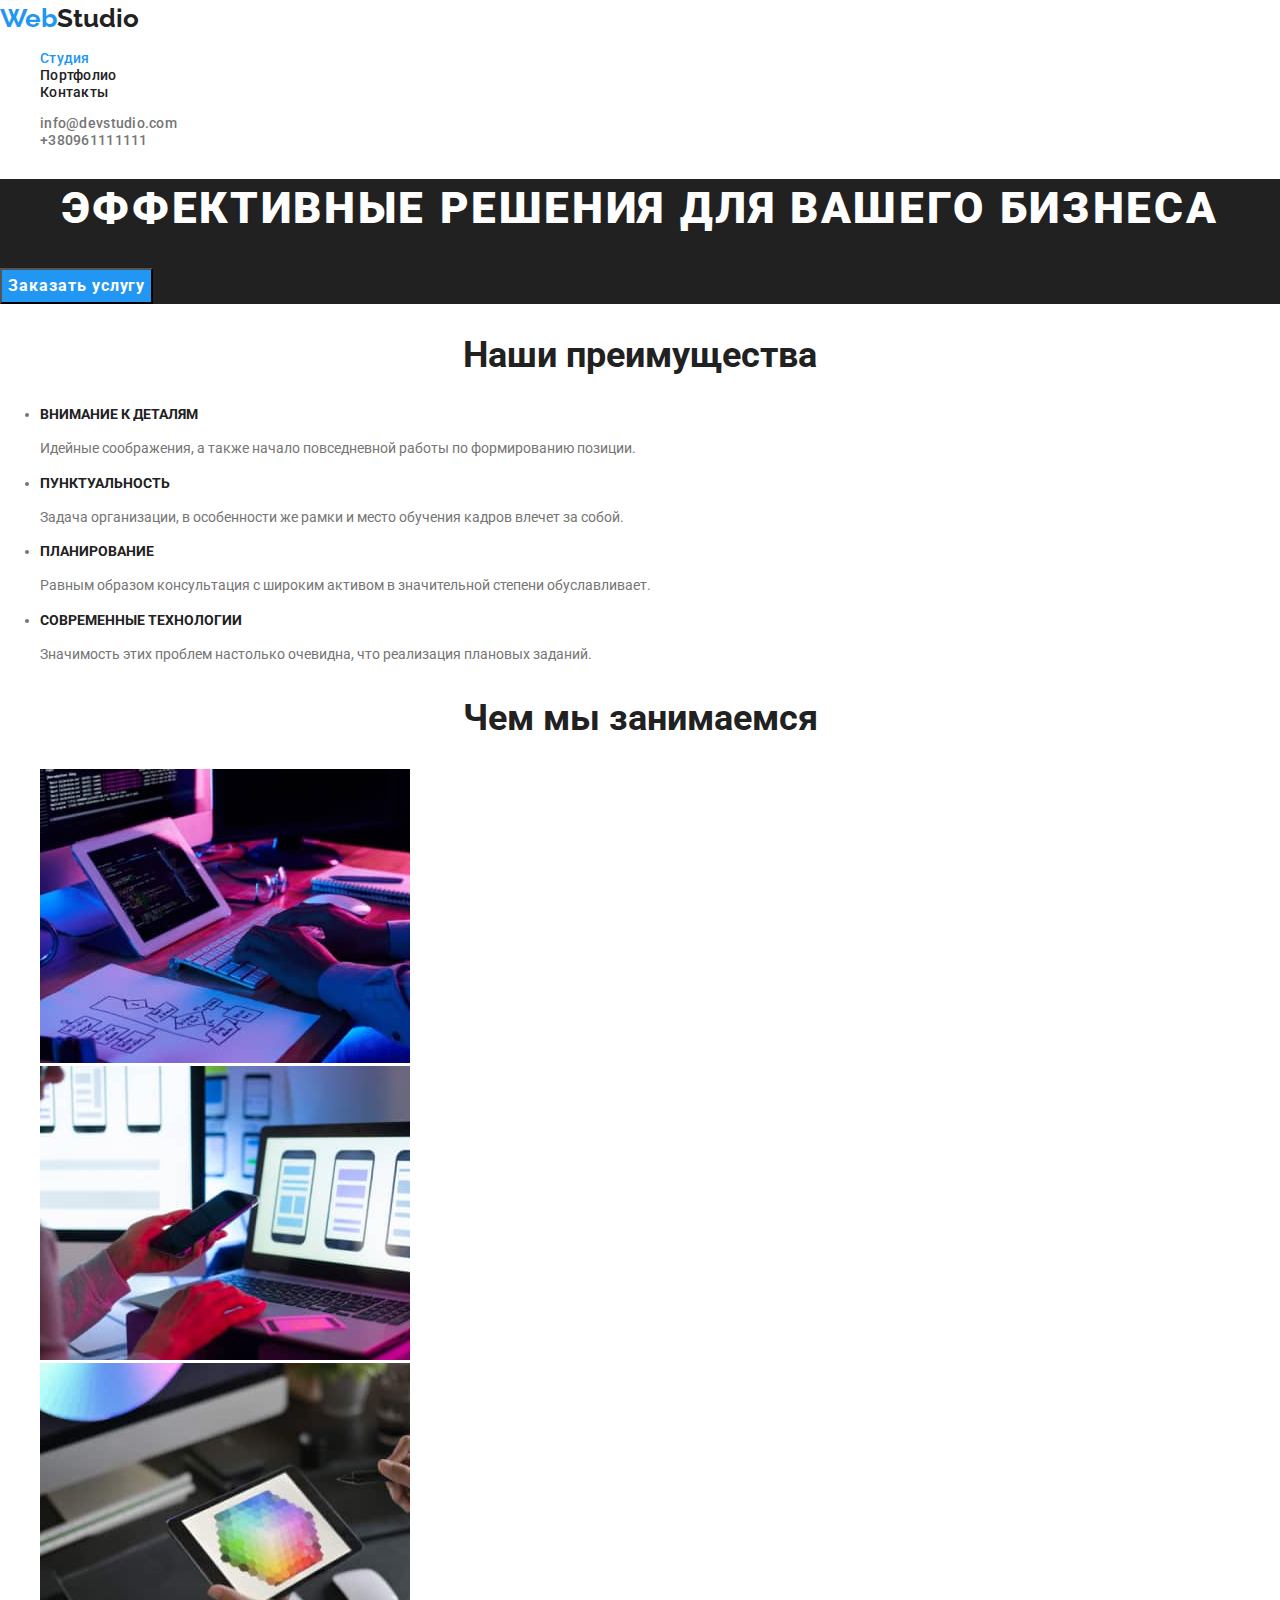
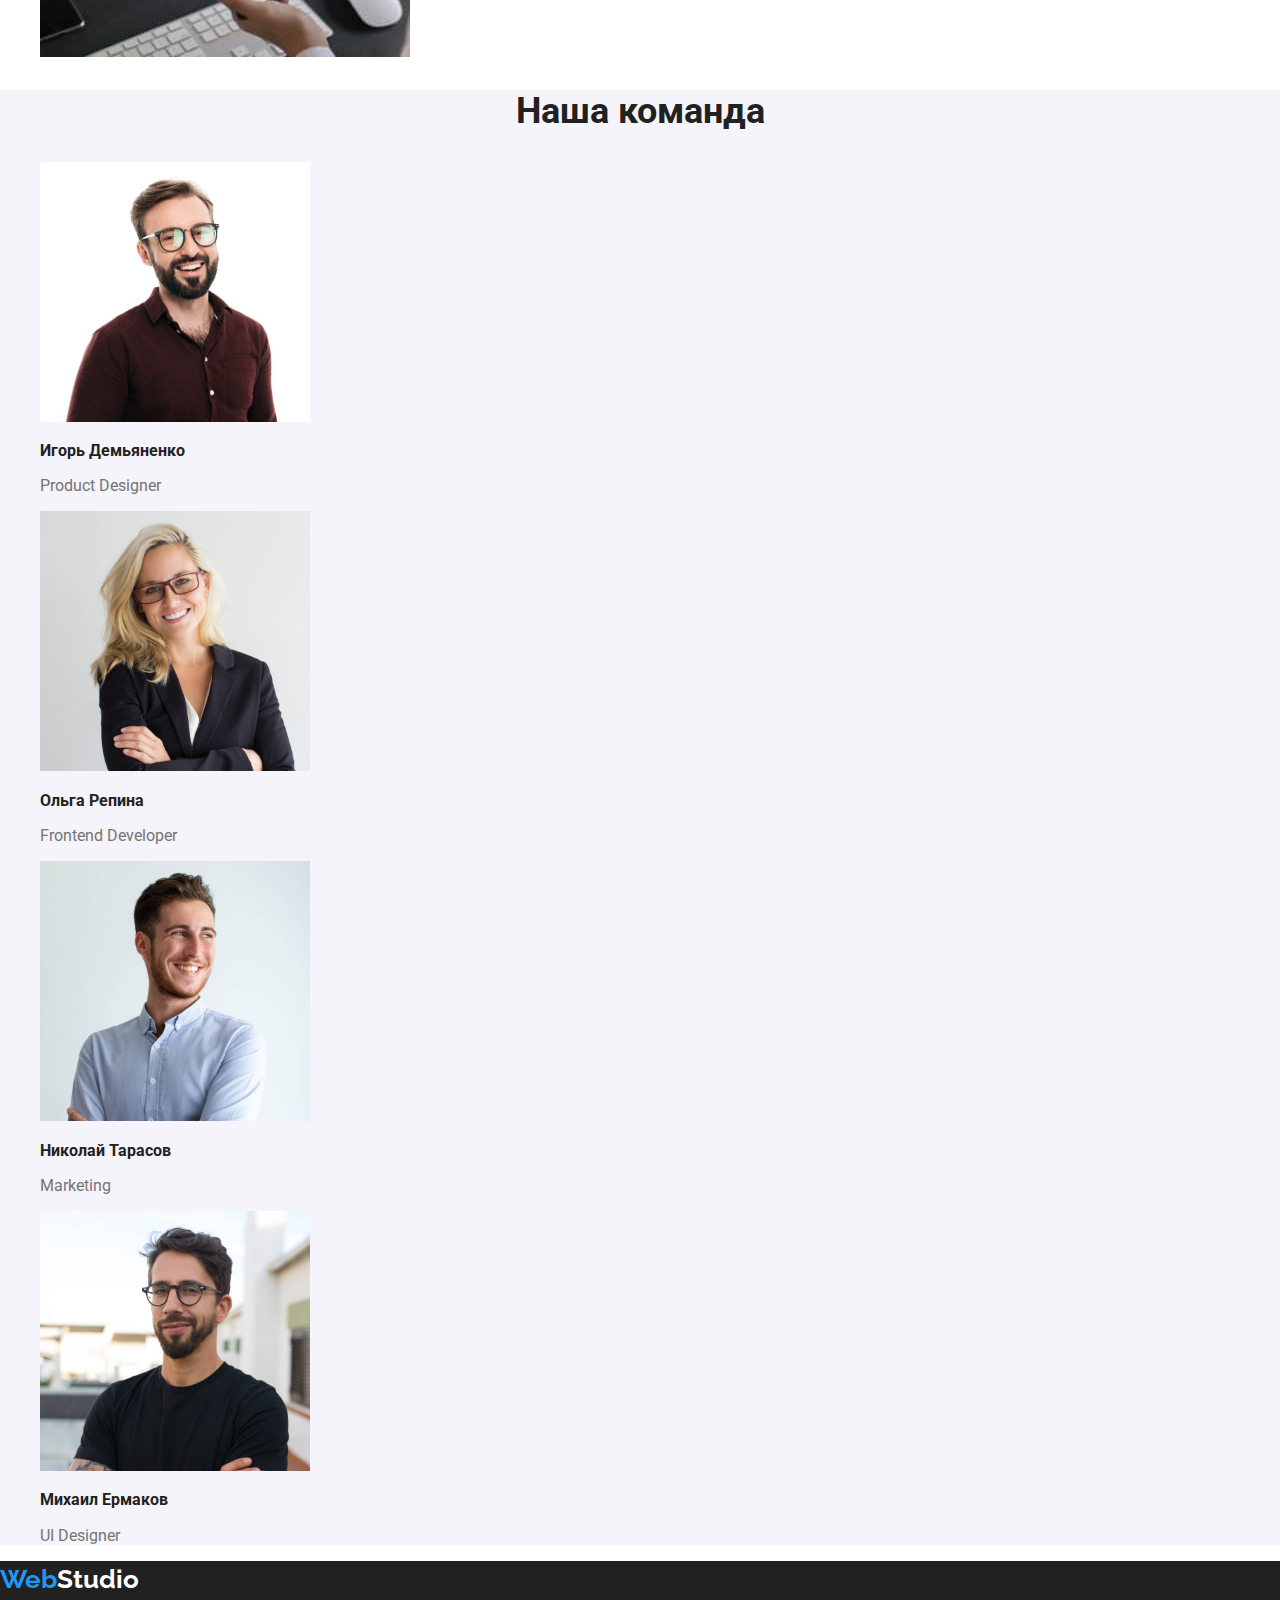
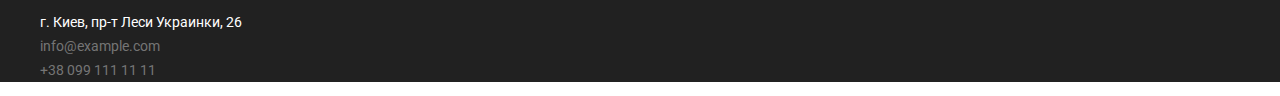
<file: index.html>
<!DOCTYPE html>
<html lang="ru">
<head>
    <meta charset="UTF-8">
    <meta http-equiv="X-UA-Compatible" content="IE=edge">
    <meta name="viewport" content="width=device-width, initial-scale=1.0">
    <title>Homework2</title>
    <link rel="preconnect" href="https://fonts.googleapis.com">
    <link rel="preconnect" href="https://fonts.gstatic.com" crossorigin>
    <link href="https://fonts.googleapis.com/css2?family=Raleway:wght@700&family=Roboto:wght@400;500;700;900&display=swap"
    rel="stylesheet">

    <link rel="stylesheet" href="./css/styles.css">
</head>
<body>
    <!--Шапка сайта-->
    <header>
        <nav>
            <a class="logo" href="./index.html">
                <span class="logo-accent">Web</span>Studio
            </a>
            <ul class="site-nav list">
                <li><a href="" class="link current">Студия</a></li>
                <li><a href="portfolio.html" class="link">Портфолио</a></li>
                <li><a href="" class="link">Контакты</a></li>
            </ul>
        </nav>
            <ul class="head-contacts list">
                <li><a href="" class="link">info@devstudio.com</a></li>
                <li><a href="" class="link">+380961111111</a></li>
            </ul>
    </header>
    <!--Уникальный контент страницы-->
    <main>
            <!--Герой-->
            <section class="hero">
                <h1 class="hero-title"> ЭФФЕКТИВНЫЕ РЕШЕНИЯ ДЛЯ ВАШЕГО БИЗНЕСА</h1>
                <button type="button" class="hero-button">Заказать услугу</button>
            </section>
            <!--Преимущества-->
            <section class="section">
                <h2 class="section-title">Наши преимущества</h2>
                <ul class="feature-list">
                    <li>
                        <h3 class="title"> ВНИМАНИЕ К ДЕТАЛЯМ</h3>
                        <p class="text">Идейные соображения, а также начало повседневной работы по формированию позиции.</p>
                    </li>
                    <li>
                        <h3 class="title">ПУНКТУАЛЬНОСТЬ</h3>
                        <p class="text"> Задача организации, в особенности же рамки и место обучения кадров влечет за собой.</p>
                    </li>
                    <li>
                        <h3 class="title">ПЛАНИРОВАНИЕ</h3>
                        <p class="text"> Равным образом консультация с широким активом в значительной степени обуславливает.</p>
                    </li>
                    <li>
                        <h3 class="title">СОВРЕМЕННЫЕ ТЕХНОЛОГИИ</h3>
                        <p class="text">Значимость этих проблем настолько очевидна, что реализация плановых заданий.</p>
                    </li>
                </ul>
            </section>
            <!--Чем мы занимаемся-->
            <section class="section">
                <h2 class="section-title">Чем мы занимаемся</h2>
                <ul class="list">
                    <li>
                        <img src="./images/whatwedo1.jpg" alt="Десктопные приложения" width="370">
                    </li>
                    <li>
                        <img src="./images/whatwedo2.jpg" alt="Мобильные приложения" width="370">
                    </li>
                    <li>
                        <img src="./images/whatwedo3.jpg" alt="Дизайнерские решения" width="370">
                    </li>
                </ul>
            </section>
            <!--Команда-->
            <section class="section team">
                <h2 class="section-title"> Наша команда</h2>
                <ul class="team-list list">
                    <li>
                        <img src="./images/person1.jpg" alt="Игорь Демьяненко" width="270">
                        <h3 class="title">Игорь Демьяненко</h3>
                        <p class="text" lang="en">Product Designer</p>
                    </li>
                    <li>
                        <img src="./images/person2.jpg" alt="Ольга Репина" width="270">
                        <h3 class="title">Ольга Репина</h3>
                        <p class="text" lang="en">Frontend Developer</p>
                    </li>
                    <li>
                        <img src="./images/person3.jpg" alt="Николай Тарасов" width="270">
                        <h3 class="title">Николай Тарасов</h3>
                        <p class="text" lang="en">Marketing </p>
                    </li>
                    <li>
                        <img src="./images/person4.jpg" alt="Михаил Ермаков" width="270">
                        <h3 class="title">Михаил Ермаков</h3>
                        <p class="text" lang="en">UI Designer</p>
                    </li>
                </ul>
            </section>
    </main>
    <!--Футер-->
    <footer class="footer">
        <a class="logo" href="./index.html">
            <span class="logo-accent">Web</span>Studio
        </a>
        <address>
            <ul class="list">
                <li><a class="address link" href="">г. Киев, пр-т Леси Украинки, 26 </a></li>
                <li><a class="contacts link" href="mailto:info@example.com">info@example.com</a></li>
                <li><a class="contacts link" href="tel:+380991111111">+38 099 111 11 11</a></li>
            </ul>
        </address>
    
    </footer>
</body>
</html>
</file>
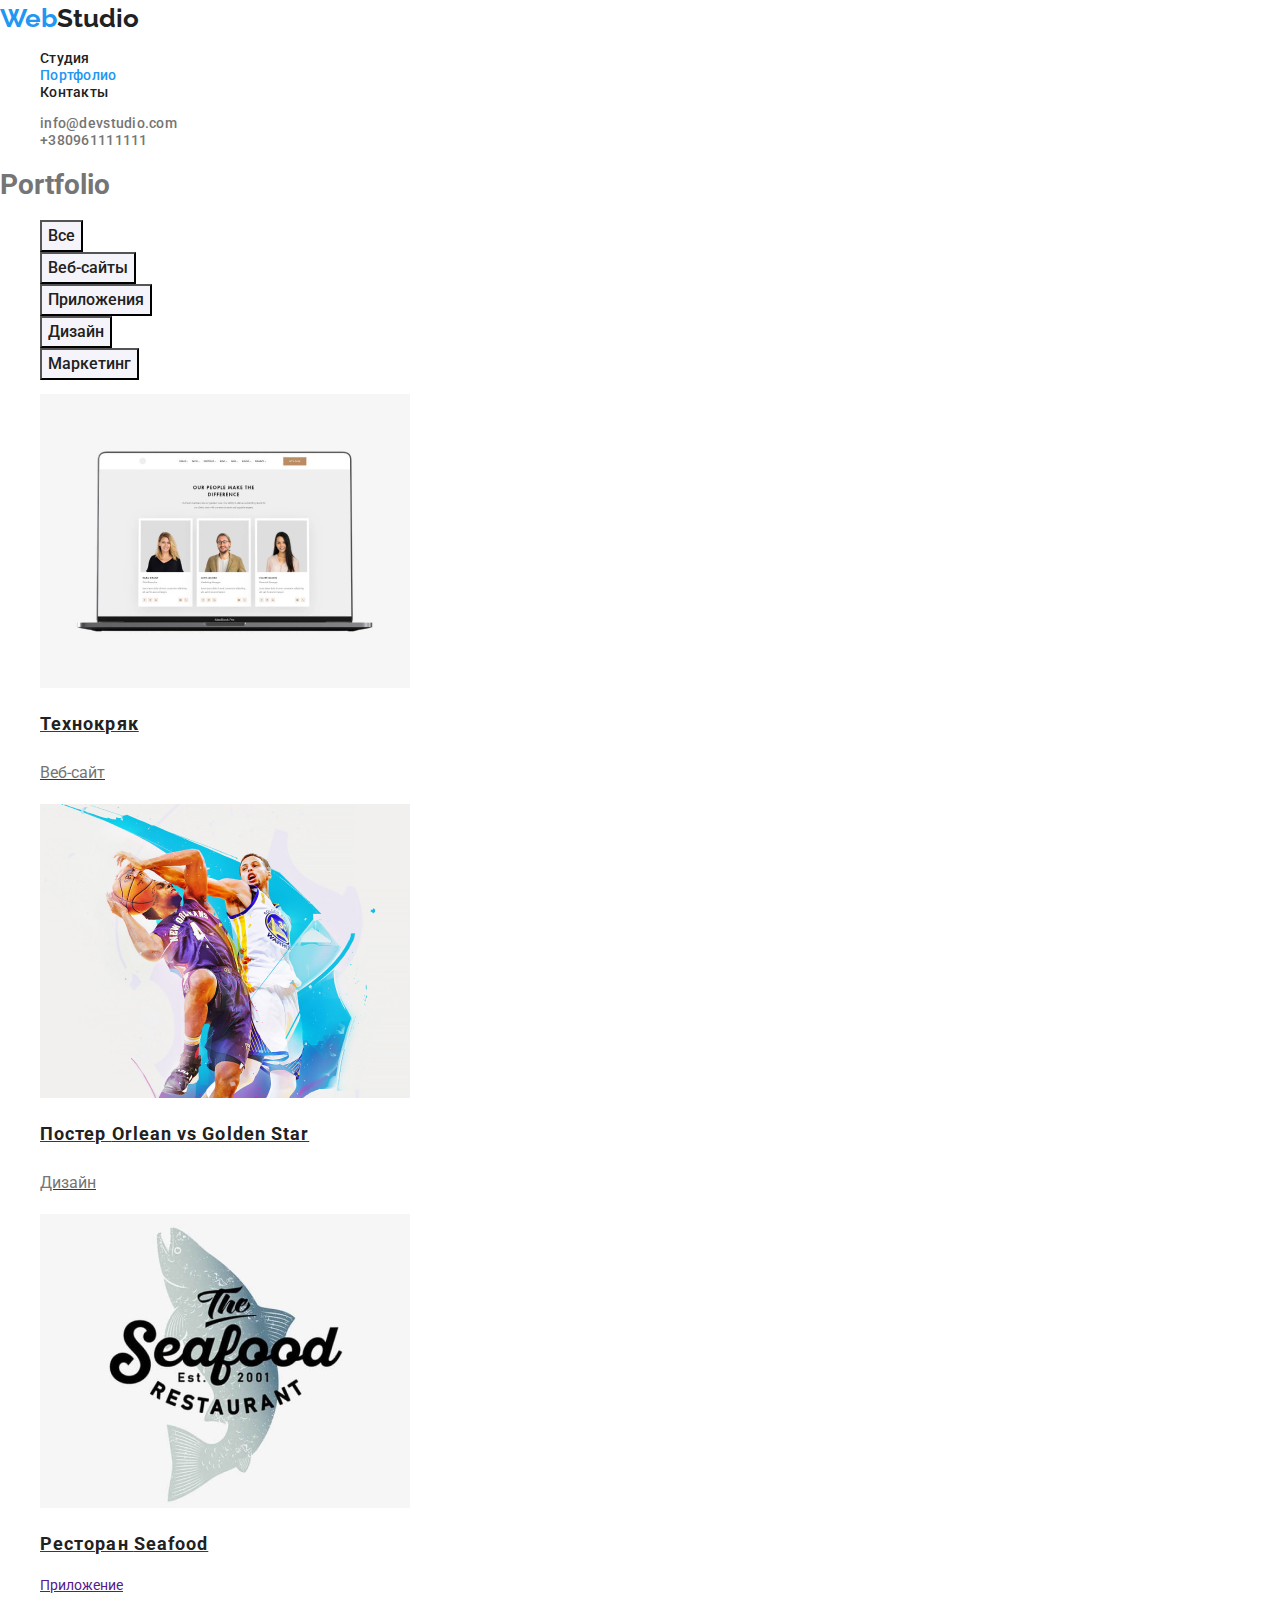
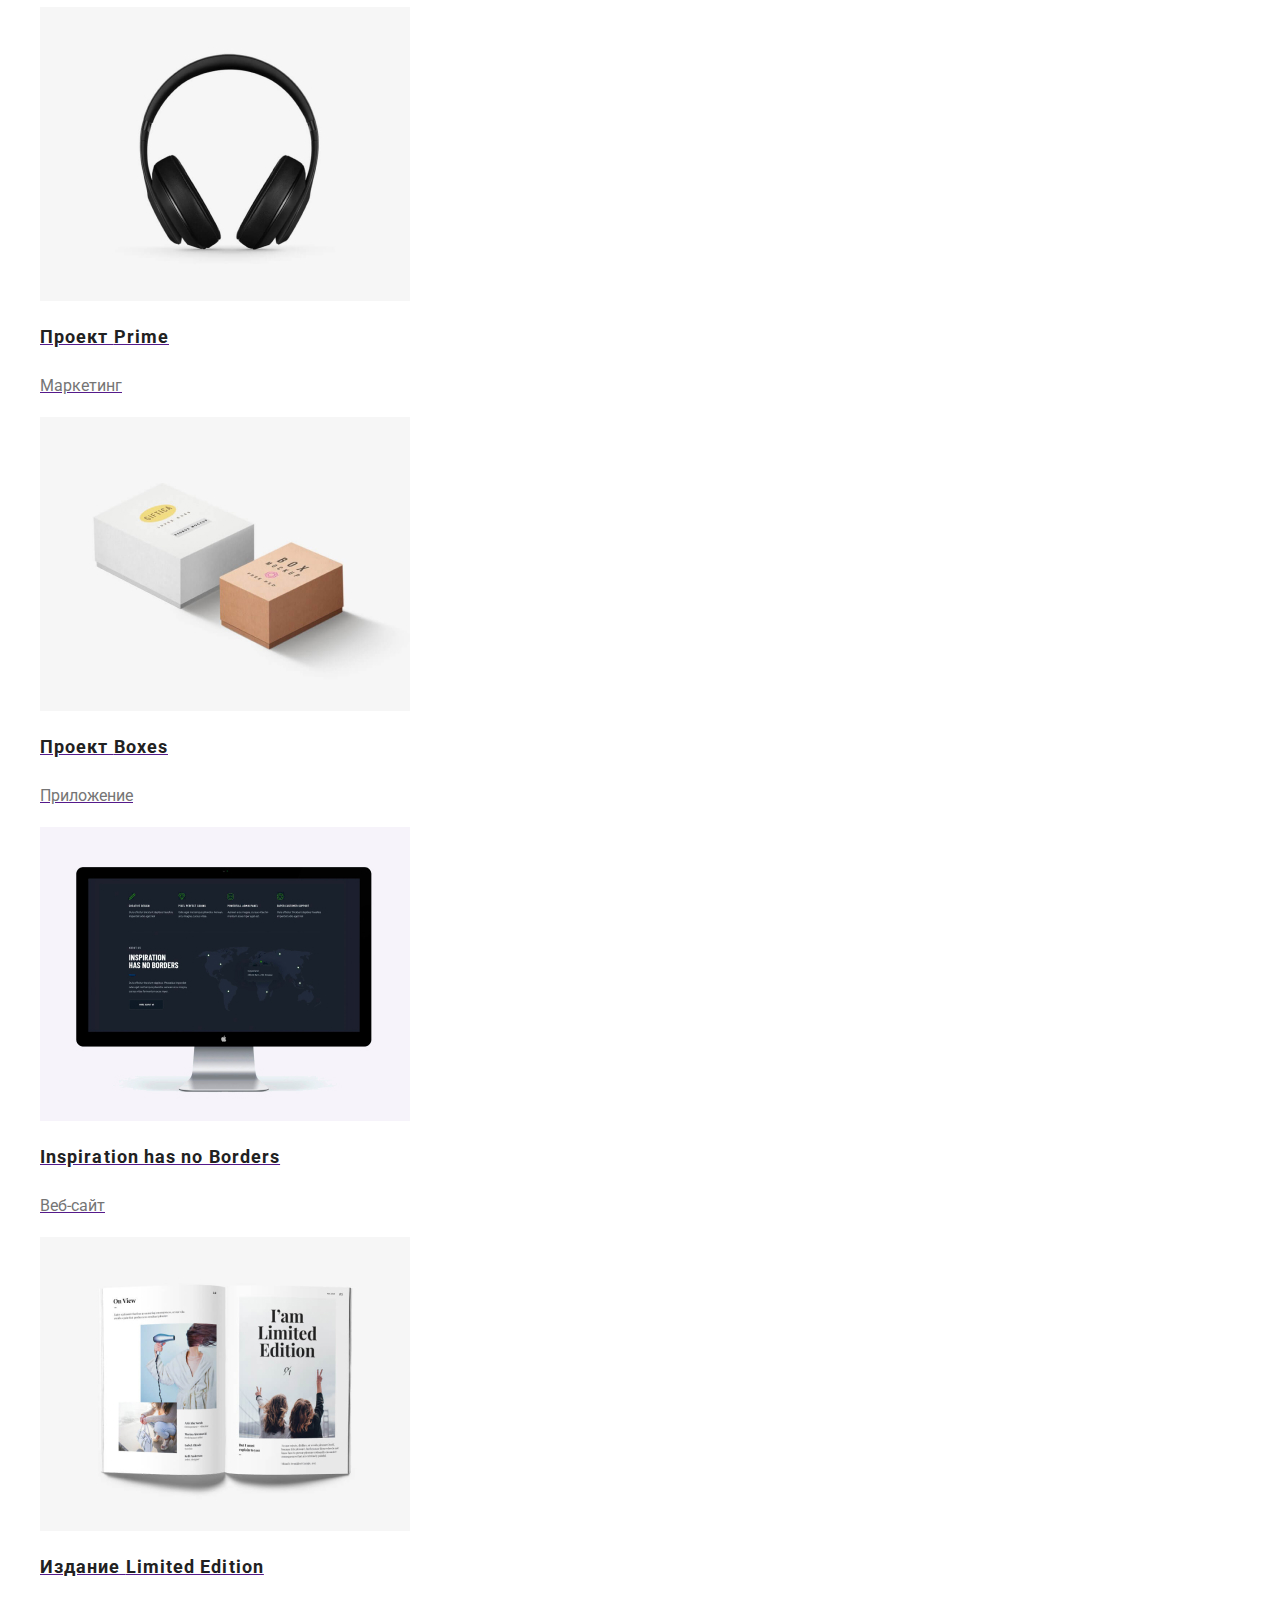
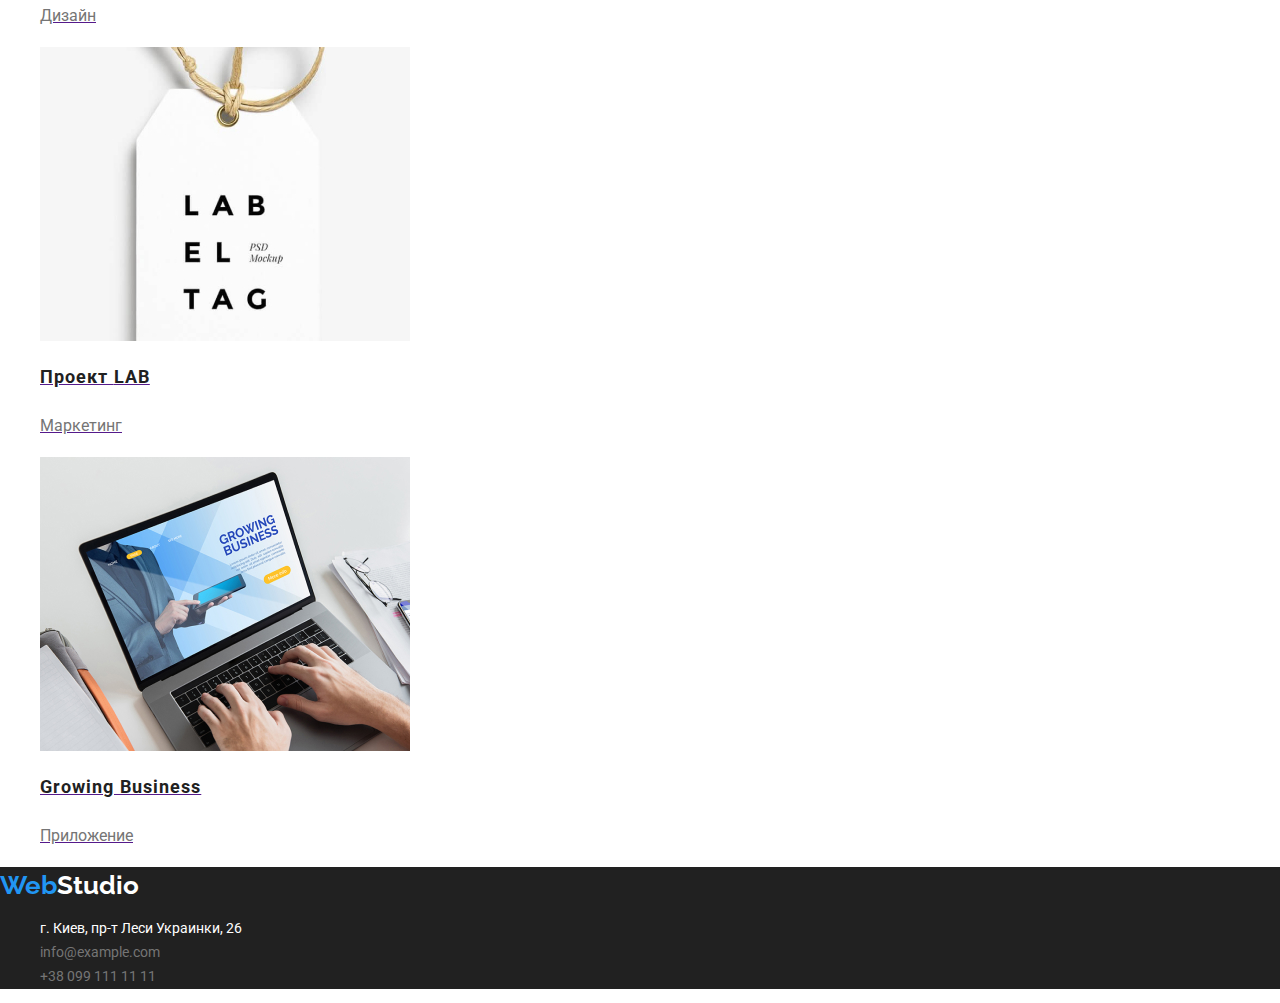
<file: portfolio.html>
<!DOCTYPE html>
<html lang="ru">
<head>
    <meta charset="UTF-8">
    <meta http-equiv="X-UA-Compatible" content="IE=edge">
    <meta name="viewport" content="width=device-width, initial-scale=1.0">
    <title>Homework2</title>
    <link rel="preconnect" href="https://fonts.googleapis.com">
    <link rel="preconnect" href="https://fonts.gstatic.com" crossorigin>
    <link
        href="https://fonts.googleapis.com/css2?family=Raleway:wght@700&family=Roboto:wght@400;500;700;900&display=swap"
        rel="stylesheet">

    <link rel="stylesheet" href="./css/styles.css">
</head>
<body>
    <header>
        <nav>
            <a class="logo" href="./index.html">
                <span class="logo-accent">Web</span>Studio
            </a>
            <ul class="site-nav list">
                <li><a href="index.html" class="link">Студия</a></li>
                <li><a href="" class="link current">Портфолио</a></li>
                <li><a href="" class="link">Контакты</a></li>
            </ul>
        </nav>
        <ul class="head-contacts list">
            <li><a href="" class="link">info@devstudio.com</a></li>
            <li><a href="" class="link">+380961111111</a></li>
        </ul>
    </header>
    <main>
      <section>
            <h1>Portfolio</h1>
            <ul class="list">
                <li><button type="button" class="button">Все</button></li>
                <li><button type="button" class="button">Веб-сайты</button></li>
                <li><button type="button" class="button">Приложения</button></li>
                <li><button type="button" class="button">Дизайн</button></li>
                <li><button type="button" class="button">Маркетинг</button></li>
            </ul>
            <ul class="list">
                <li>
                    <a href="">
                        <img width="370" height="294" src="./images/portfolio1.jpg" alt="Дисплей ПК с открытой страницей сайта">
                        <h2 class="cases-title">Технокряк</h2>
                        <p class="cases-text"> Веб-сайт</p>
                    </a>
                </li>
                <li>
                    <a href="">
                        <img width="370" height="294" src="./images/portfolio2.jpg" alt="Два баскетболиста">
                        <h2 class="cases-title">Постер <span lang="en"> Orlean vs Golden Star</span></h2>
                        <p class="cases-text"> Дизайн</p>
                    </a>
                </li>
                <li>
                    <a href="">
                        <img width="370" height="294" src="./images/portfolio3.jpg" alt="Логотип ресторана Seafood">
                        <h2 class="cases-title">Ресторан <span lang="en">Seafood</span></h2>
                        <p class="cases-test">Приложение</p>
                    </a>
                </li>
                <li>
                    <a href="">
                        <img width="370" height="294" src="./images/portfolio4.jpg" alt="Наушники">
                        <h2 class="cases-title">Проект <span lang="en">Prime</span></h2>
                        <p class="cases-text">Маркетинг</p>
                    </a>
                </li>
                <li>
                    <a href="">
                        <img width="370" height="294" src="./images/portfolio5.jpg" alt="Две коробки">
                        <h2 class="cases-title">Проект <span lang="en">Boxes</span></h2>
                        <p class="cases-text">Приложение</p>
                    </a>
                </li>
                <li>
                    <a href="">
                        <img width="370" height="294" src="./images/portfolio6.jpg" alt="Экран компьютера">
                        <h2 class="cases-title" lang="en">Inspiration has no Borders</h2>
                        <p class="cases-text">Веб-сайт</p>
                    </a>
                </li>
                <li>
                    <a href="">
                        <img width="370" height="294" src="./images/portfolio7.jpg" alt="Разворот журнала">
                        <h2 class="cases-title">Издание <span lang="en">Limited Edition</span></h2>
                        <p class="cases-text">Дизайн </p>
                    </a>
                </li>
                <li>
                    <a href="">
                        <img width="370" height="294" src="./images/portfolio8.jpg" alt="Бирка LAB">
                        <h2 class="cases-title">Проект <span lang="en">LAB</span></h2>
                        <p class="cases-text">Маркетинг</p>
                    </a>
                </li>
                <li>
                    <a href="">
                        <img width="370" height="294" src="./images/portfolio9.jpg" alt="Руки на клавиатуре ноутбука">
                        <h2 class="cases-title" lang="en">Growing Business</h2>
                        <p class="cases-text">Приложение</p>
                    </a>
                </li>
            </ul>
      </section>
    </main>
    <footer class="footer">
        <a class="logo" href="./index.html">
            <span class="logo-accent">Web</span>Studio
        </a>
        <address>
            <ul class="list">
                <li><a class="address link" href="">г. Киев, пр-т Леси Украинки, 26 </a></li>
                <li><a class="contacts link" href="mailto:info@example.com">info@example.com</a></li>
                <li><a class="contacts link" href="tel:+380991111111">+38 099 111 11 11</a></li>
            </ul>
        </address>
    
    </footer>
</body>
</html>
</file>
<file: css/styles.css>
/* title-main #212121 */
/* main #757575
*/
/* wthite accent #FFFFFF */
/* accent #2196F3 */

/* light background #E5E5E5 */
/* dark background #2F303A */
/* white background #FFFFFF */
html {
  box-sizing: border-box;
}

*,
*::before,
*::after {
  box-sizing: inherit;
}

:root {
  --primary-text-color: #757575;
  --title-text-color: #212121;
  --accent-color: #2196F3;
  --primary-white-color: #fff;
  --secondary-bgd-color: #F5F4FA;
}
body {
  margin: 0;
  background-color: var(--primary-white-color);
  color: var(--primary-text-color);
  font-family: Roboto, sans-serif;
  letter-spacing: 0,03em;
  font-size: 14px;
}

.list {
  list-style: none;
}

/* logo */

.logo {
  color: var(--title-text-color);
  font-family: Raleway, sans-serif;
  text-decoration: none;
  font-weight: 700;
  font-size: 26px;
  line-height: 1.4;
 
}
.footer .logo {
  color: var(--primary-white-color);
}
.logo-accent {
  color: var(--accent-color);
}

/* site nav */
.site-nav .link {
  color: var(--title-text-color);
  font-weight: 500;
  line-height: 1.14;
  letter-spacing: 0.02em;
  text-decoration: none;
}

.site-nav .link:hover,
.site-nav .link:focus {
  color: var(--accent-color);
}
.site-nav .link.current{
  color: var(--accent-color);
}

.head-contacts .link {
  color: var(--primary-text-color);
  font-weight: 500;
  line-height: 1.14;
  letter-spacing: 0.02em;
  text-decoration: none;
}

.head-contacts .link:hover,
.head-contacts .link:focus {
  color: var(--accent-color);
}

/* hero */
.hero {
  background-color: var(--title-text-color);
}
.hero-title {
  color: var(--primary-white-color);
  font-weight: 900;
  font-size: 44px;
  line-height: 1.36;
  letter-spacing: 0.06em;
  text-transform: uppercase;
  text-align: center;
}

/* section */
.section-title {
  color: var(--title-text-color);
  font-weight: 700;
  font-size: 36px;
  line-height: 1.17;
  text-align: center;
}
/* features */
.feature-list .title {
  color: var(--title-text-color);
  font-weight: 700;
  font-size: 14px;
  line-height: 1.14;
  text-transform: uppercase;
  }

.feature-list .text {
  line-height: 1.7;
}

/* team */
.section.team {
  background-color: var(--secondary-bgd-color);
}
.team-list .title {
  color: var(--title-text-color);
}
.team-list .text {
  font-size: 16px;
  line-height: 1.19;

}

/* button */
.button {
  color: var(--title-text-color);
  background-color: var(--secondary-bgd-color);

  font-family: inherit;
  font-weight: 500;
  font-size: 16px;
  line-height: 1.63;

  cursor: pointer;

}
.button:hover,
.button:focus {
  color: var(--primary-white-color);
  background-color: var(--accent-color);
}
.hero-button {
  color: var(--primary-white-color);
  background-color: var(--accent-color);

  font-family: inherit;
  font-weight: 700;
  font-size: 16px;
  line-height: 1.88;
  letter-spacing: 0.06em;

  cursor: pointer;
}

/* portfolio main */
.cases-title {
  color: var(--title-text-color);

  font-weight: 700;
  font-size: 18px;
  line-height: 2;
  letter-spacing: 0.06em;
}
.cases-text {
  color: var(--primary-text-color);

  font-size: 16px;
  line-height: 1.88;
}
.address {
  font-style: normal;
  line-height: 1.7;
  color: var(--primary-white-color);
  text-decoration: none;
}
.contacts {
  line-height: 1.7;
  font-style: normal;
  color: var(--primary-text-color);
  text-decoration: none;
}
  
.footer .link:hover,
.footer .link:focus {
  color: var(--accent-color);
}

.footer {
  background-color: var(--title-text-color)
}
</file>
